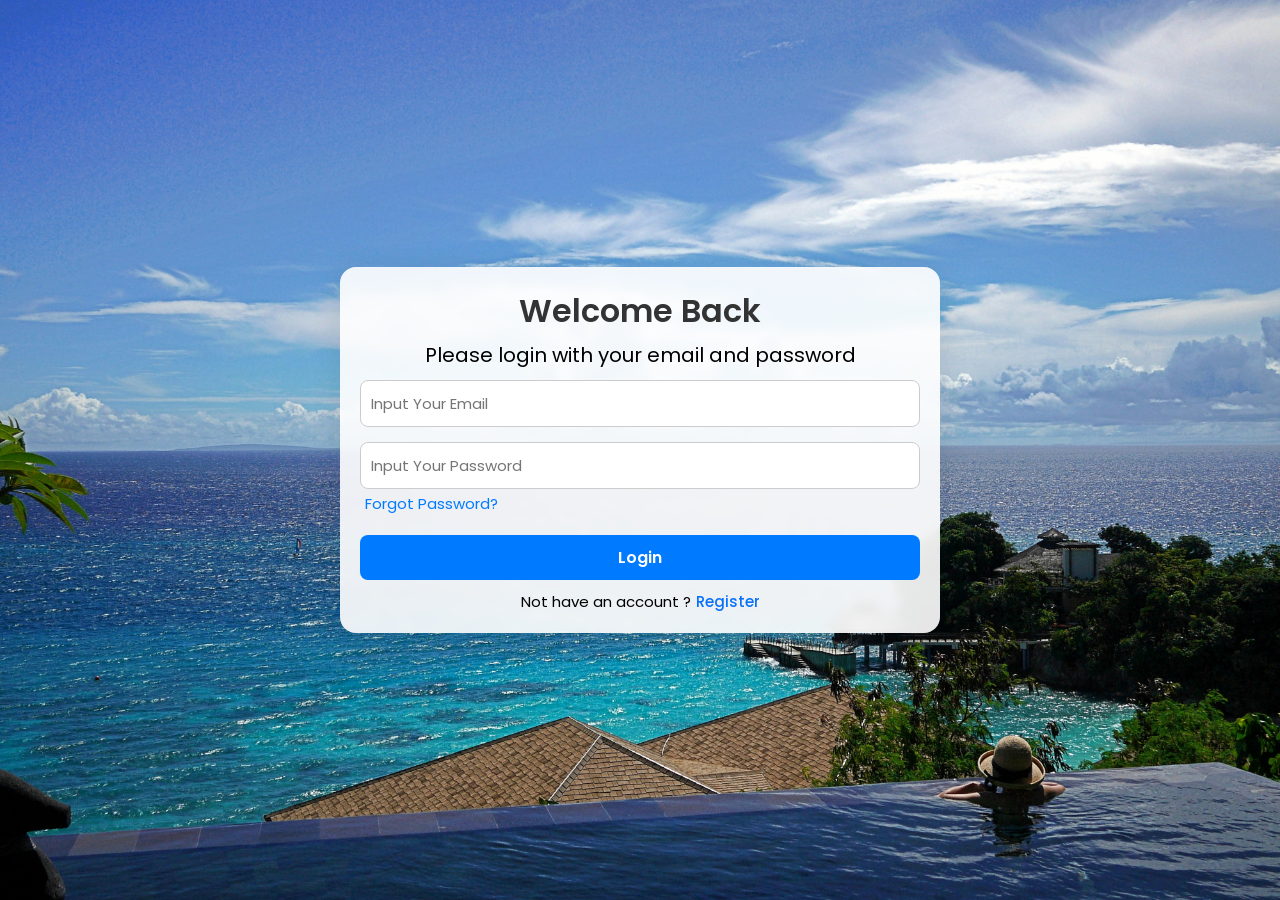
<file: index.html>
<!DOCTYPE html>
<html lang="en">
  <head>
    <meta charset="UTF-8" />
    <meta name="viewport" content="width=device-width, initial-scale=1.0" />
    <title>Login</title>
    <link rel="stylesheet" href="style.css" />
  </head>
  <body>
    <section class="wrapper">
      <div class="wrapper-card">
        <div class="card">
          <h2 class="title">Welcome Back</h2>
          <p class="description">Please login with your email and password</p>
          <form class="form-input" action="dashboard.html">
            <div class="input-group">
              <input type="email" placeholder="Input Your Email" required />
            </div>
            <div class="input-group">
              <input
                type="password"
                placeholder="Input Your Password"
                required
              />
            </div>
            <div class="forgot-password">
              <a href="#">Forgot Password?</a>
            </div>
            <button type="submit" class="btn">
              <a href="dashboard.html">Login</a>
            </button>
            <div class="existing-user">
              <p>Not have an account ?</p>
              <a href="register.html">Register</a>
            </div>
          </form>
        </div>
      </div>
    </section>
  </body>
</html>
</file>
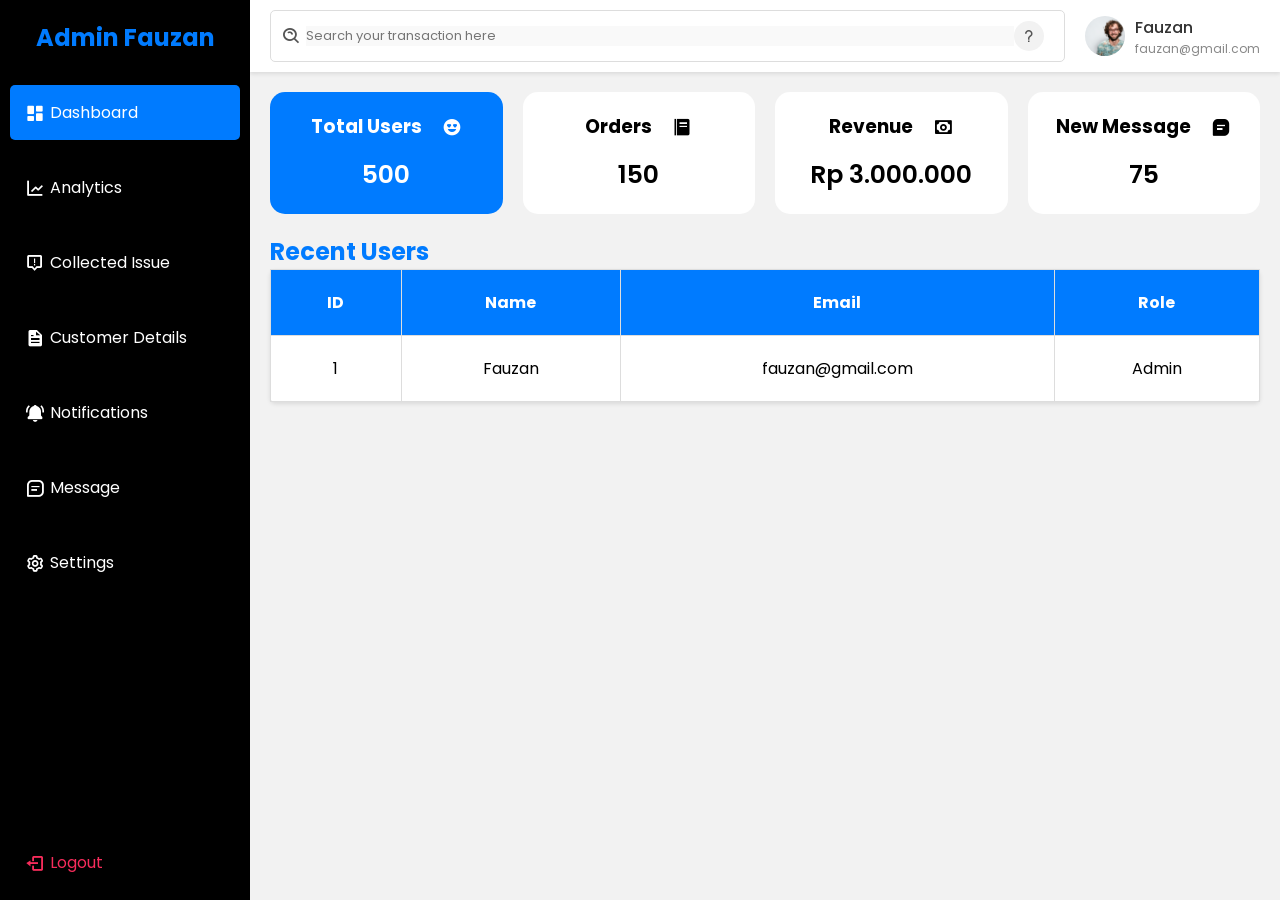
<file: dashboard.html>
<!DOCTYPE html>
<html lang="id">
  <head>
    <meta charset="UTF-8" />
    <meta name="viewport" content="width=device-width, initial-scale=1.0" />
    <title>Dashboard</title>
    <link rel="stylesheet" href="dashboard.css" />
    <link
      href="https://unpkg.com/boxicons@2.1.4/css/boxicons.min.css"
      rel="stylesheet"
    />
  </head>
  <body>
    <!-- Sidebar -->
    <aside class="sidebar">
      <div class="sidebar-header">
        <h2>Admin Fauzan</h2>
      </div>
      <nav>
        <ul>
          <li>
            <a href="#" class="one-link"
              ><i class="bx bxs-dashboard"></i> Dashboard</a
            >
          </li>
          <li>
            <a href="#"><i class="bx bx-line-chart"></i> Analytics</a>
          </li>
          <li>
            <a href="#"
              ><i class="bx bx-message-alt-error"></i> Collected Issue</a
            >
          </li>
          <li>
            <a href="#"><i class="bx bxs-file"></i> Customer Details</a>
          </li>
          <li>
            <a href="#"><i class="bx bxs-bell-ring"></i> Notifications</a>
          </li>
          <li>
            <a href="#"><i class="bx bx-message-square-detail"></i> Message</a>
          </li>
          <li>
            <a href="#"><i class="bx bx-cog"></i> Settings</a>
          </li>
        </ul>
      </nav>

      <div class="logout">
        <a href="login.html"><i class="bx bx-log-out"></i> Logout</a>
      </div>
    </aside>

    <!-- Main Content -->
    <main class="main-content">
      <!-- Navbar -->
      <header class="navbar">
        <div class="navbar-left">
          <div class="input-group">
            <i class="bx bx-search-alt"></i>
            <input type="text" placeholder="Search your transaction here" />
          </div>
          <div class="icon">
            <i class="bx bx-question-mark"></i>
          </div>
        </div>
        <div class="navbar-right">
          <img src="./image/mann.jpg" alt="" />
          <div class="title-description">
            <h4>Fauzan</h4>
            <p>fauzan@gmail.com</p>
          </div>
        </div>
      </header>

      <!-- Content -->
      <section class="content">
        <!-- Cards -->
        <div class="cards">
          <div class="card-one">
            <div class="card-title">
              <h3>Total Users</h3>
              <i class="bx bxs-happy-heart-eyes"></i>
            </div>
            <p>500</p>
          </div>
          <div class="card">
            <div class="card-title">
              <h3>Orders</h3>
              <i class="bx bxs-food-menu"></i>
            </div>
            <p>150</p>
          </div>
          <div class="card">
            <div class="card-title">
              <h3>Revenue</h3>
              <i class="bx bx-money"></i>
            </div>
            <p>Rp 3.000.000</p>
          </div>
          <div class="card">
            <div class="card-title">
              <h3>New Message</h3>
              <i class="bx bxs-message-square-detail"></i>
            </div>
            <p>75</p>
          </div>
        </div>

        <!-- Table -->
        <div class="table-section">
          <h2>Recent Users</h2>
          <table>
            <thead>
              <tr>
                <th>ID</th>
                <th>Name</th>
                <th>Email</th>
                <th>Role</th>
              </tr>
            </thead>
            <tbody>
              <tr>
                <td>1</td>
                <td>Fauzan</td>
                <td>fauzan@gmail.com</td>
                <td>Admin</td>
              </tr>
            </tbody>
          </table>
        </div>
      </section>
    </main>
  </body>
</html>
</file>
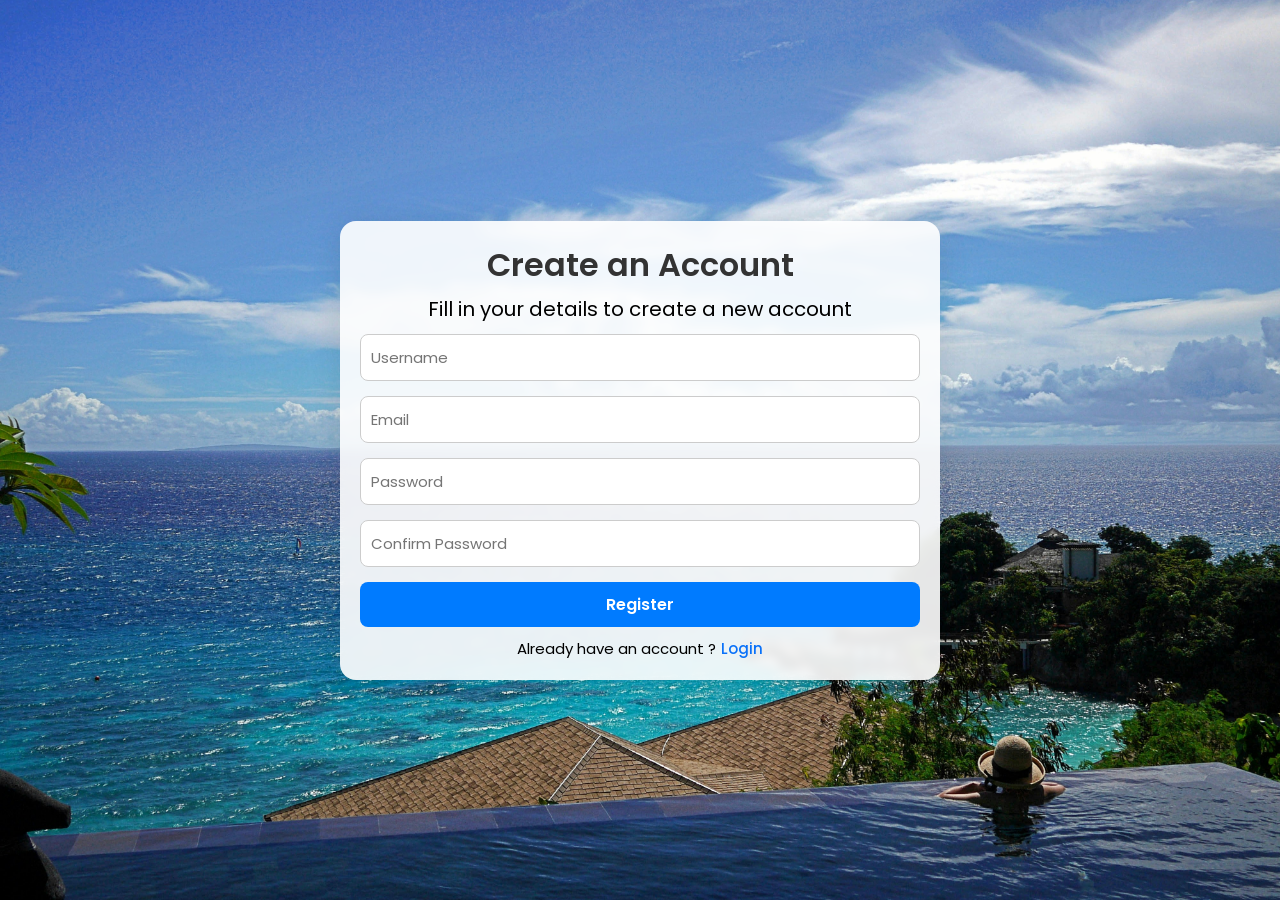
<file: register.html>
<!DOCTYPE html>
<html lang="en">
  <head>
    <meta charset="UTF-8" />
    <meta name="viewport" content="width=device-width, initial-scale=1.0" />
    <title>Register</title>
    <link rel="stylesheet" href="style.css" />
  </head>
  <body>
    <section class="wrapper">
      <div class="wrapper-card">
        <div class="card">
          <h2 class="title">Create an Account</h2>
          <p class="description">
            Fill in your details to create a new account
          </p>
          <form class="form-input" action="dashboard.html">
            <div class="input-group">
              <input type="text" placeholder="Username" required />
            </div>
            <div class="input-group">
              <input type="email" placeholder="Email" required />
            </div>
            <div class="input-group">
              <input type="password" placeholder="Password" required />
            </div>
            <div class="input-group">
              <input type="password" placeholder="Confirm Password" required />
            </div>
            <button class="btn"><a href="dashboard.html">Register</a></button>
            <div class="existing-user">
              <p>Already have an account ?</p>
              <a href="login.html">Login</a>
            </div>
          </form>
        </div>
      </div>
    </section>
  </body>
</html>
</file>
<file: style.css>
@import url("https://fonts.googleapis.com/css2?family=Poppins:wght@300;400;500;600;700&display=swap");

* {
  margin: 0;
  padding: 0;
  box-sizing: border-box;
  font-family: "Poppins", sans-serif;
}

.wrapper {
  display: flex;
  justify-content: center;
  align-items: center;
  min-height: 100vh;
  background: url("image/bgJpg.jpg") no-repeat;
  background-position: center;
  background-size: cover;
}

.wrapper-card {
  width: 600px;
  background: rgba(255, 255, 255, 0.9);
  border-radius: 16px;
  box-shadow: 0 4px 30px rgba(0, 0, 0, 0.1);
  backdrop-filter: blur(5px);
  overflow: hidden;
}

.card {
  padding: 20px;
  text-align: center;
}

/* Title styling */
.title {
  font-size: 2rem;
  font-weight: 600;
  margin-bottom: 5px;
  color: #333;
}

.description {
  font-size: 20px;
  margin-bottom: 10px;
}

.form-input .input-group {
  margin-bottom: 15px;
}

.form-input input {
  width: 100%;
  padding: 10px;
  font-size: 1rem;
  border: 1px solid #ccc;
  border-radius: 8px;
  outline: none;
  transition: border-color 0.3s ease;
}

.form-input input::placeholder {
  font-size: 15px;
}

.form-input input:focus {
  border: 2px solid;
  border-color: #007bff;
}

.form-input .forgot-password {
  margin-top: -12px;
  display: flex;
  flex-direction: row;
  margin-bottom: 20px;
  font-size: 15px;
}

.forgot-password a {
  color: #007bff;
  text-decoration: none;
  margin-left: 5px;
  transition: all 0.3s ease;
}

.forgot-password a:hover {
  text-decoration: underline;
}

.form-input .existing-user {
  display: flex;
  margin-top: 10px;
  font-size: 15px;
  flex-direction: row;
  align-items: center;
  justify-content: center;
  gap: 5px;
}

.existing-user a {
  text-decoration: none;
  color: rgb(9, 113, 249);
  font-weight: 500;
  transition: all 0.3s ease;
}

.existing-user a:hover {
  text-decoration: underline;
}

.btn {
  width: 100%;
  padding: 10px;
  font-size: 1rem;
  font-weight: 600;
  background-color: #007bff;
  border: none;
  border-radius: 8px;
  cursor: pointer;
  transition: background-color 0.3s ease;
}

.btn a {
  text-decoration: none;
  color: #fff;
}

.btn:hover {
  background-color: #0056b3;
}


@media (max-width: 768px) {
  .wrapper-card {
    width: 450px;
  }
  .title {
    font-size: 20px;
  }
  .description {
    font-size: 15px;
  }
  .form-input .forgot-password {
    font-size: 13px;
  }

  .form-input .existing-user {
    font-size: 13px;
  }
}

@media (max-width: 400px) {
  .wrapper-card {
    width: 280px;
  }
  .title {
    font-size: 17px;
  }
  .description {
    font-size: 12px;
  }
  .form-input .forgot-password {
    font-size: 11px;
  }
  .form-input .existing-user {
    font-size: 11px;
  }
}
</file>
<file: dashboard.css>
@import url("https://fonts.googleapis.com/css2?family=Poppins:wght@300;400;500;600;700&display=swap");

* {
  margin: 0;
  padding: 0;
  box-sizing: border-box;
  font-family: "Poppins", sans-serif;
}

:root {
  --primary-color: #007bff;
}

body {
  display: flex;
  background-color: #f2f2f2;
  height: 100vh;
}
.sidebar {
  display: flex;
  flex-direction: column;
  justify-content: space-between;
  background-color: #000;
  width: 250px;
  text-align: center;
  height: 100vh;
}

.sidebar-header {
  margin-top: 20px;
  color: var(--primary-color);
}

.sidebar nav {
  margin-top: 20px;
}

.sidebar nav ul {
  list-style-type: none;
  padding: 0;
  margin: 0;
}

.sidebar nav ul li {
  padding: 10px;
}

.sidebar nav ul li .one-link {
  background-color: var(--primary-color);
}

.sidebar nav ul li a {
  color: #fff;
  padding: 15px;
  border-radius: 5px;
  text-decoration: none;
  display: flex;
  align-items: center;
  gap: 5px;
  transition: all 0.2s ease;
}

.sidebar nav ul li a i {
  font-size: 20px;
}

.sidebar nav ul li a:hover {
  background-color: var(--primary-color);
}

.sidebar .logout {
  margin-top: auto;
  padding: 10px;
  background-color: #000;
}

.sidebar .logout a {
  display: flex;
  align-items: center;
  gap: 5px;
  color: #f72c5b;
  text-decoration: none;
  padding: 15px;
}

.sidebar .logout a i {
  font-size: 20px;
}

/* Main Content */

.main-content {
  display: flex;
  flex-direction: column;
  width: calc(100% - 250px);
  min-height: 100vh;
}

.navbar {
  display: flex;
  justify-content: space-between;
  padding: 10px 20px;
  align-items: center;
  background-color: #fff;
  gap: 20px;
  box-shadow: 0 2px 4px rgba(0, 0, 0, 0.1);
}

.navbar .navbar-left {
  display: flex;
  align-items: center;
  justify-content: space-between;
  padding: 10px 20px 10px 10px;
  flex: 1;
  border-radius: 5px;
  border: 1px solid #ddd;
}

.navbar .navbar-left .input-group {
  display: flex;
  align-items: center;
  flex: 1;
  gap: 5px;
}

.navbar .navbar-left .input-group .bx-search-alt {
  font-size: 20px;
  color: #555;
}

.navbar .navbar-left .input-group input {
  flex: 1;
  border: none;
  outline: none;
  font-size: 13px;
  color: #333;
  background-color: #f9f9f9;
  transition: all 0.3s ease;
}

.navbar .navbar-left .icon {
  display: flex;
  align-items: center;
  justify-content: center;
  width: 30px;
  height: 30px;
  border-radius: 100%;
  background-color: #f2f2f2;
  cursor: pointer;
}

.navbar .navbar-left .icon i {
  font-size: 18px;
  color: #555;
}

.navbar-right {
  display: flex;
  align-items: center;
  gap: 10px;
}

.navbar-right img {
  width: 40px;
  height: 40px;
  border-radius: 100%;
  object-fit: cover;
}

.title-description h4 {
  margin: 0;
  font-size: 16px;
  color: #333;
  font-weight: 500;
}

.title-description p {
  margin: 0;
  font-size: 12px;
  color: #888;
}

.content {
  flex: 1;
  padding: 20px;
}

.cards {
  display: grid;
  grid-template-columns: repeat(auto-fit, minmax(200px, 1fr));
  gap: 20px;
  margin-bottom: 20px;
}

.card {
  background-color: #fff;
  padding: 20px;
  display: flex;
  flex-direction: column;
  border-radius: 15px;
  gap: 15px;
  align-items: center;
  transition: all 0.2s ease;
}

.card:hover {
  background-color: var(--primary-color);
  color: #fff;
}

.card-one {
  background-color: var(--primary-color);
  padding: 20px;
  display: flex;
  flex-direction: column;
  border-radius: 15px;
  color: #fff;
  gap: 15px;
  align-items: center;
}

.card .card-title {
  display: flex;
  flex-direction: row;
  justify-content: space-between;
  align-items: center;
  gap: 20px;
}
.card-one .card-title {
  display: flex;
  flex-direction: row;
  justify-content: space-between;
  align-items: center;
  gap: 20px;
}

.card .card-title i {
  font-size: 20px;
}
.card-one .card-title i {
  font-size: 20px;
}

.card p {
  font-size: 25px;
  font-weight: 600;
}
.card-one p {
  font-size: 25px;
  font-weight: 600;
}

.table-section h2 {
  color: var(--primary-color);
}

table {
  width: 100%;
  border-collapse: collapse;
  background-color: #fff;
  border-radius: 5px;
  box-shadow: 0 2px 4px rgba(0, 0, 0, 0.1);
}

table th,
table td {
  border: 1px solid #ddd;
  text-align: center;
  padding: 20px;
}

table th {
  background-color: var(--primary-color);
  color: #fff;
  transition: all 0.1s ease;
}

table tr:nth-child(even) {
  background-color: #f2f2f2;
}

table tr:hover {
  background-color: #ddd;
}

@media (max-width: 1024px) {
  .sidebar {
    width: 200px;
  }

  .main-content {
    width: calc(100% - 200px);
  }

  .navbar {
    padding: 10px;
    gap: 10px;
  }

  .navbar .navbar-left {
    padding: 5px 10px;
  }

  .navbar-right img {
    width: 35px;
    height: 35px;
  }

  .cards {
    grid-template-columns: repeat(auto-fit, minmax(180px, 1fr));
  }

  table th,
  table td {
    padding: 15px;
    font-size: 14px;
  }
}

@media (max-width: 768px) {
  .sidebar {
    display: none;
  }

  .main-content {
    width: 100%;
  }

  .navbar {
    padding: 10px 15px;
    gap: 5px;
  }

  .navbar-left .input-group input {
    font-size: 12px;
  }

  .navbar-right img {
    width: 30px;
    height: 30px;
  }

  .cards {
    grid-template-columns: repeat(auto-fit, minmax(160px, 1fr));
    gap: 15px;
  }

  table th,
  table td {
    padding: 12px;
    font-size: 12px;
  }
}

@media (max-width: 400px) {
  body {
    overflow-x: hidden;
  }

  .navbar {
    background-color: transparent;
    box-shadow: none;
  }

  .navbar .navbar-left {
    padding: 5px;
  }

  .navbar .navbar-left .icon {
    display: none;
  }

  .navbar .navbar-left .input-group {
    width: 150px;
  }

  .navbar .navbar-left .input-group input {
    background: transparent;
  }

  .navbar .navbar-left .input-group input::placeholder {
    display: none;
    visibility: hidden;
  }

  .navbar .navbar-right img {
    width: 30px;
    height: 30px;
  }

  .navbar .navbar-right .title-description h4 {
    font-size: 14px;
  }

  .cards {
    grid-template-columns: repeat(auto-fit, minmax(160px, 1fr));
    gap: 10px;
    padding: 0;
  }

  .table-section h2 {
    width: 100%;
    font-size: 16px;
    scroll-margin-bottom: 10px;
  }

  .table-container {
    overflow-x: auto;
  }

  table {
    display: block;
    overflow-x: auto;
  }

  table th,
  table td {
    padding: 20px;
    font-size: 11px;
    white-space: nowrap;
  }

  table tr {
    background-color: #fff;
  }
}
</file>
